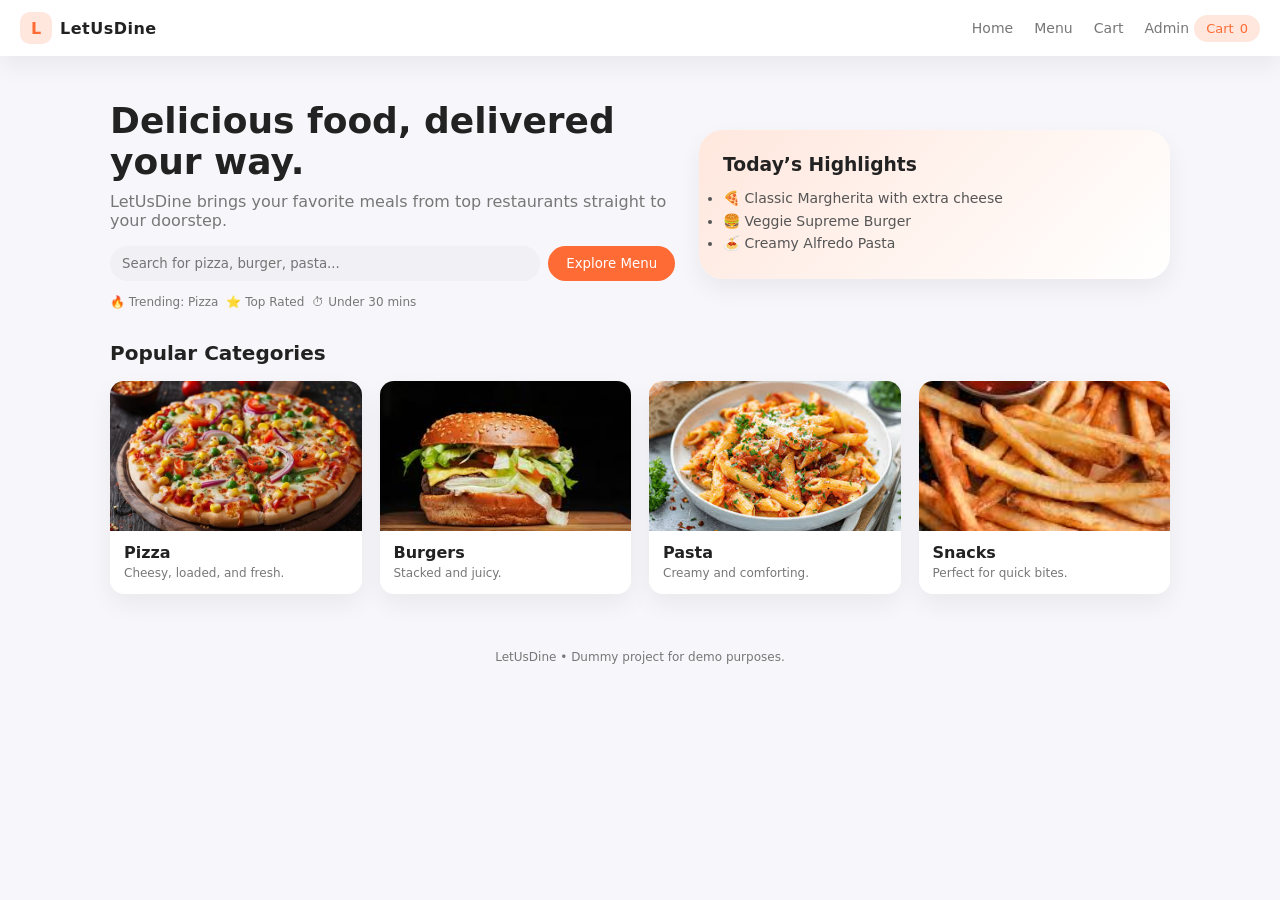
<file: Letusdine/index.html>
<!DOCTYPE html>
<html lang="en">
<head>
  <meta charset="UTF-8">
  <meta name="viewport" content="width=device-width, initial-scale=1.0">
  <title>LetUsDine - Home</title>
  <link rel="stylesheet" href="assets/css/style.css">
  <script src="assets/js/data.js" defer></script>
  <script src="assets/js/app.js" defer></script>
</head>
<body>

  <nav class="navbar">
    <div class="nav-left">
      <div class="logo">L</div>
      <span class="brand">LetUsDine</span>
    </div>
    <div class="nav-links">
      <a href="index.html">Home</a>
      <a href="menu.html">Menu</a>
      <a href="cart.html">Cart</a>
      <a href="admin.html">Admin</a>
      <span class="cart-pill">Cart <span class="cart-count">0</span></span>
    </div>
  </nav>

  <div class="container">
    <section class="hero">
      <div class="hero-left">
        <h1>Delicious food, delivered your way.</h1>
        <p>LetUsDine brings your favorite meals from top restaurants straight to your doorstep.</p>

        <div class="hero-search">
          <input type="text" placeholder="Search for pizza, burger, pasta...">
          <button onclick="window.location.href='menu.html'">Explore Menu</button>
        </div>

        <div class="hero-tags">
          <span>🔥 Trending: Pizza</span>
          <span>⭐ Top Rated</span>
          <span>⏱ Under 30 mins</span>
        </div>
      </div>

      <div class="hero-right">
        <h3>Today’s Highlights</h3>
        <ul style="margin-top:12px; font-size:14px; color:#555; line-height:1.6;">
          <li>🍕 Classic Margherita with extra cheese</li>
          <li>🍔 Veggie Supreme Burger</li>
          <li>🍝 Creamy Alfredo Pasta</li>
        </ul>
      </div>
    </section>

    <h2 class="section-title">Popular Categories</h2>

    <div class="grid">
      <div class="card">
        <img src="assets/images/pizza.jpg">
        <div class="card-body">
          <h3>Pizza</h3>
          <p class="category">Cheesy, loaded, and fresh.</p>
        </div>
      </div>

      <div class="card">
        <img src="assets/images/burger.jpg">
        <div class="card-body">
          <h3>Burgers</h3>
          <p class="category">Stacked and juicy.</p>
        </div>
      </div>

      <div class="card">
        <img src="assets/images/pasta.jpg">
        <div class="card-body">
          <h3>Pasta</h3>
          <p class="category">Creamy and comforting.</p>
        </div>
      </div>

      <div class="card">
        <img src="assets/images/fries.jpg">
        <div class="card-body">
          <h3>Snacks</h3>
          <p class="category">Perfect for quick bites.</p>
        </div>
      </div>
    </div>

    <div class="footer">
      LetUsDine • Dummy project for demo purposes.
    </div>
  </div>

</body>
</html>
</file>
<file: Letusdine/assets/css/style.css>
/* ------------------------------
   GLOBAL VARIABLES
------------------------------ */
:root {
  --primary: #ff6b35;
  --primary-soft: #ffe7dd;
  --bg: #f7f7fb;
  --card-bg: #ffffff;
  --text-main: #222;
  --text-muted: #777;
  --radius: 14px;
  --shadow: 0 10px 25px rgba(0, 0, 0, 0.06);
}

/* ------------------------------
   RESET
------------------------------ */
* {
  margin: 0;
  padding: 0;
  box-sizing: border-box;
  font-family: system-ui, -apple-system, BlinkMacSystemFont, "Segoe UI", sans-serif;
}

body {
  background: var(--bg);
  color: var(--text-main);
}

/* ------------------------------
   LAYOUT
------------------------------ */
.container {
  max-width: 1100px;
  margin: 0 auto;
  padding: 20px;
}

/* ------------------------------
   NAVBAR
------------------------------ */
.navbar {
  background: #fff;
  box-shadow: var(--shadow);
  padding: 12px 20px;
  display: flex;
  align-items: center;
  justify-content: space-between;
  position: sticky;
  top: 0;
  z-index: 10;
}

.nav-left {
  display: flex;
  align-items: center;
  gap: 8px;
}

.logo {
  width: 32px;
  height: 32px;
  border-radius: 10px;
  background: var(--primary-soft);
  display: flex;
  align-items: center;
  justify-content: center;
  color: var(--primary);
  font-weight: 700;
}

.brand {
  font-weight: 700;
  letter-spacing: 0.5px;
}

.nav-links a {
  margin-left: 16px;
  text-decoration: none;
  color: var(--text-muted);
  font-size: 14px;
}

.nav-links a:hover {
  color: var(--primary);
}

.cart-pill {
  background: var(--primary-soft);
  padding: 6px 12px;
  border-radius: 999px;
  font-size: 13px;
  display: inline-flex;
  align-items: center;
  gap: 6px;
  color: var(--primary);
}

/* ------------------------------
   HERO SECTION
------------------------------ */
.hero {
  margin-top: 24px;
  display: grid;
  grid-template-columns: 1.2fr 1fr;
  gap: 24px;
  align-items: center;
}

.hero-left h1 {
  font-size: 36px;
  margin-bottom: 10px;
}

.hero-left p {
  color: var(--text-muted);
  margin-bottom: 16px;
}

.hero-search {
  display: flex;
  gap: 8px;
  margin-bottom: 14px;
}

.hero-search input {
  flex: 1;
  padding: 10px 12px;
  border-radius: 999px;
  border: none;
  background: #f0f0f5;
  outline: none;
}

.hero-search button {
  padding: 10px 18px;
  border-radius: 999px;
  border: none;
  background: var(--primary);
  color: #fff;
  cursor: pointer;
}

.hero-tags {
  display: flex;
  gap: 8px;
  font-size: 12px;
  color: var(--text-muted);
}

.hero-right {
  background: linear-gradient(135deg, #ffe7dd, #fff);
  border-radius: 24px;
  padding: 24px;
  box-shadow: var(--shadow);
}

/* ------------------------------
   SECTION TITLE
------------------------------ */
.section-title {
  margin: 32px 0 16px;
  font-size: 20px;
}

/* ------------------------------
   CARDS
------------------------------ */
.grid {
  display: grid;
  grid-template-columns: repeat(auto-fill, minmax(230px, 1fr));
  gap: 18px;
}

.card {
  background: var(--card-bg);
  border-radius: var(--radius);
  box-shadow: var(--shadow);
  overflow: hidden;
  display: flex;
  flex-direction: column;
}

.card img {
  width: 100%;
  height: 150px;
  object-fit: cover;
}

.card-body {
  padding: 12px 14px 14px;
}

.card-body h3 {
  font-size: 16px;
  margin-bottom: 4px;
}

.card-body .category {
  font-size: 12px;
  color: var(--text-muted);
}

.card-body .rating {
  font-size: 13px;
  margin: 6px 0;
}

.card-body .price {
  font-weight: 600;
  margin-bottom: 8px;
}

.card-body button {
  width: 100%;
  padding: 8px;
  border-radius: 999px;
  border: none;
  background: var(--primary);
  color: #fff;
  cursor: pointer;
  font-size: 14px;
}

/* ------------------------------
   CART PAGE
------------------------------ */
.cart-wrapper {
  margin-top: 24px;
  background: #fff;
  border-radius: 18px;
  padding: 18px;
  box-shadow: var(--shadow);
}

.cart-item {
  display: flex;
  justify-content: space-between;
  padding: 10px 0;
  border-bottom: 1px solid #f0f0f5;
}

.cart-item:last-child {
  border-bottom: none;
}

.remove-btn {
  border: none;
  background: #ffe7dd;
  color: var(--primary);
  padding: 6px 10px;
  border-radius: 999px;
  cursor: pointer;
  font-size: 12px;
}

.cart-total {
  margin-top: 14px;
  display: flex;
  justify-content: space-between;
  font-weight: 600;
}

/* ------------------------------
   FORMS (CHECKOUT)
------------------------------ */
.form-card {
  margin-top: 24px;
  background: #fff;
  border-radius: 18px;
  padding: 18px;
  box-shadow: var(--shadow);
}

.form-group {
  margin-bottom: 12px;
}

.form-group label {
  display: block;
  font-size: 13px;
  margin-bottom: 4px;
}

.form-group input,
.form-group textarea {
  width: 100%;
  padding: 8px 10px;
  border-radius: 10px;
  border: 1px solid #e0e0ea;
  outline: none;
}

.btn-primary {
  padding: 10px 18px;
  border-radius: 999px;
  border: none;
  background: var(--primary);
  color: #fff;
  cursor: pointer;
}

/* ------------------------------
   TRACKING PAGE
------------------------------ */
.tracking-card {
  margin-top: 24px;
  background: #fff;
  border-radius: 18px;
  padding: 18px;
  box-shadow: var(--shadow);
  text-align: center;
}

/* ------------------------------
   ADMIN PAGE
------------------------------ */
.admin-card {
  margin-top: 24px;
  background: #fff;
  border-radius: 18px;
  padding: 18px;
  box-shadow: var(--shadow);
}

.admin-header {
  display: flex;
  justify-content: space-between;
  margin-bottom: 12px;
}

.admin-list {
  margin-top: 10px;
}

.admin-item {
  display: grid;
  grid-template-columns: 40px 1fr 80px 100px;
  font-size: 13px;
  padding: 6px 0;
  border-bottom: 1px solid #f0f0f5;
}

/* ------------------------------
   FOOTER
------------------------------ */
.footer {
  margin-top: 40px;
  padding: 16px 0;
  text-align: center;
  font-size: 12px;
  color: var(--text-muted);
}
.hero-right {
  animation: floatBox 4s ease-in-out infinite;
}

@keyframes floatBox {
  0% { transform: translateY(0px); }
  50% { transform: translateY(-10px); }
  100% { transform: translateY(0px); }
}
.card {
  transition: transform 0.25s ease, box-shadow 0.25s ease;
}

.card:hover {
  transform: translateY(-6px);
  box-shadow: 0 12px 28px rgba(0,0,0,0.12);
}
.logo {
  animation: pulse 2.5s infinite ease-in-out;
}

@keyframes pulse {
  0% { box-shadow: 0 0 0px rgba(255,107,53,0.4); }
  50% { box-shadow: 0 0 12px rgba(255,107,53,0.6); }
  100% { box-shadow: 0 0 0px rgba(255,107,53,0.4); }
}
</file>
